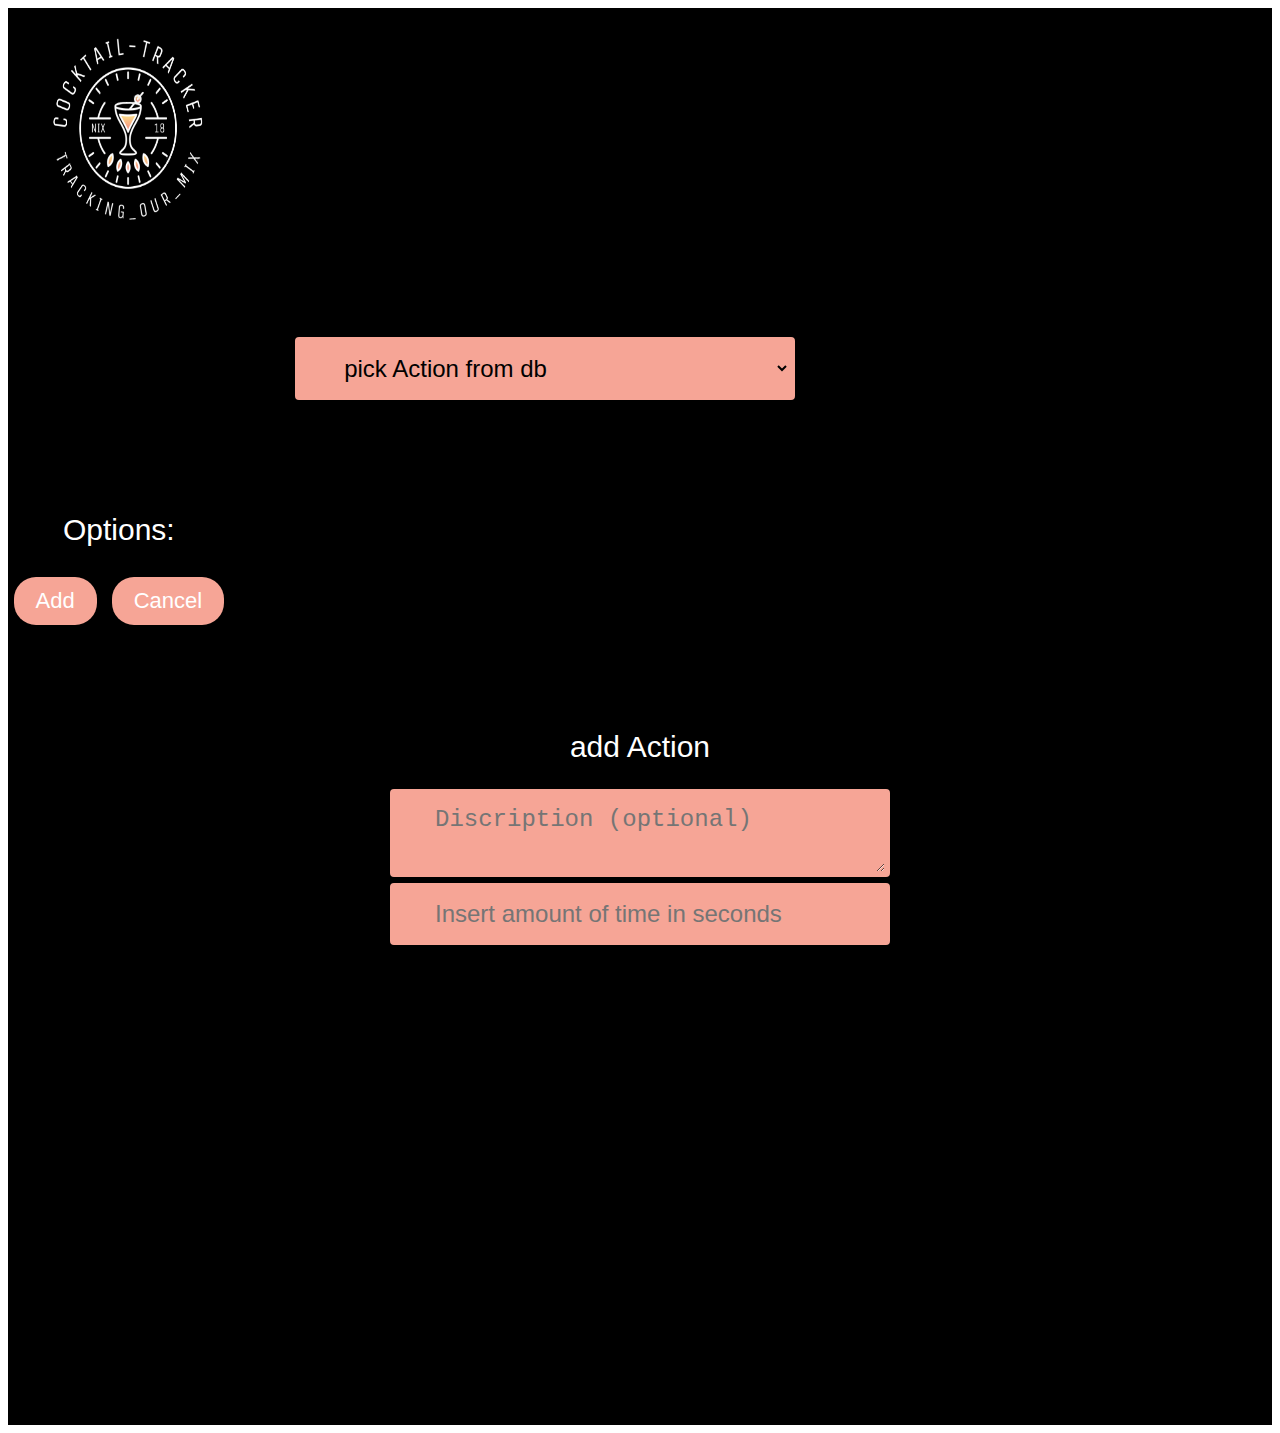
<file: src/main/webapp/addAction.html>
<!DOCTYPE html>
<html lang="en">
<head>
    <meta charset="UTF-8">
    <title>add-Action</title>
    <link rel="stylesheet" href="styling/addAction.css">
    <link rel = "stylesheet" href="styling/managerCreateIngredient.css">
    <link rel="stylesheet"href="styling/layout.css">
    <link rel="stylesheet"href="styling/button.css">
</head>
<body>
<div class ="view_window">
    <section class="Home-img">
        <img src="Pictures/Home_Logo_CocktailTracker.png" alt="CocktailTrackerLogo" width="240" height="240">
    </section>
    <section class="info-add">
        <div class ="input-field">
            <label class ="insert-name">
                <select>
                    <option value="pick ingredient">pick Action from db</option>
                    <option value="shake">shake</option>
                    <option value="twist">twist</option>
                    <option value="stir">stir</option>
                    <option value="pour">pour</option>
                    <option value="squeeze">squeeze</option>
                    <option value="uit">uit</option>
                    <option value="db">db</option>
                    <option value="ophalen">ophalen</option>
                </select>
            </label>
        </div>
    </section>
    <section class="options">
        <div class="container">
            <header>
                <h2 id="options-title" class="section_title">Options:</h2>
            </header>
            <button class ="btn1"type="button">Add</button>
            <button class ="btn1"type="button">Cancel</button>
        </div>
    </section>
    <section class = "create-Description">
        <div class="create-new-content">
            <header>
                <h2 id="create-title" class="section_title">add Action</h2>
            </header>
            <div class="create-new-content-extra">
                <div class="flex1">
                    <div class ="insert-specs">
                        <label class ="insert-specs-container">
                            <textarea placeholder="Discription (optional)"></textarea><br>
                            <input type="text" placeholder="Insert amount of time in seconds"><br>
                        </label>
                    </div>

                </div>
            </div>
        </div>
    </section>

    </section>
</div>

</body>
</html>
</file>
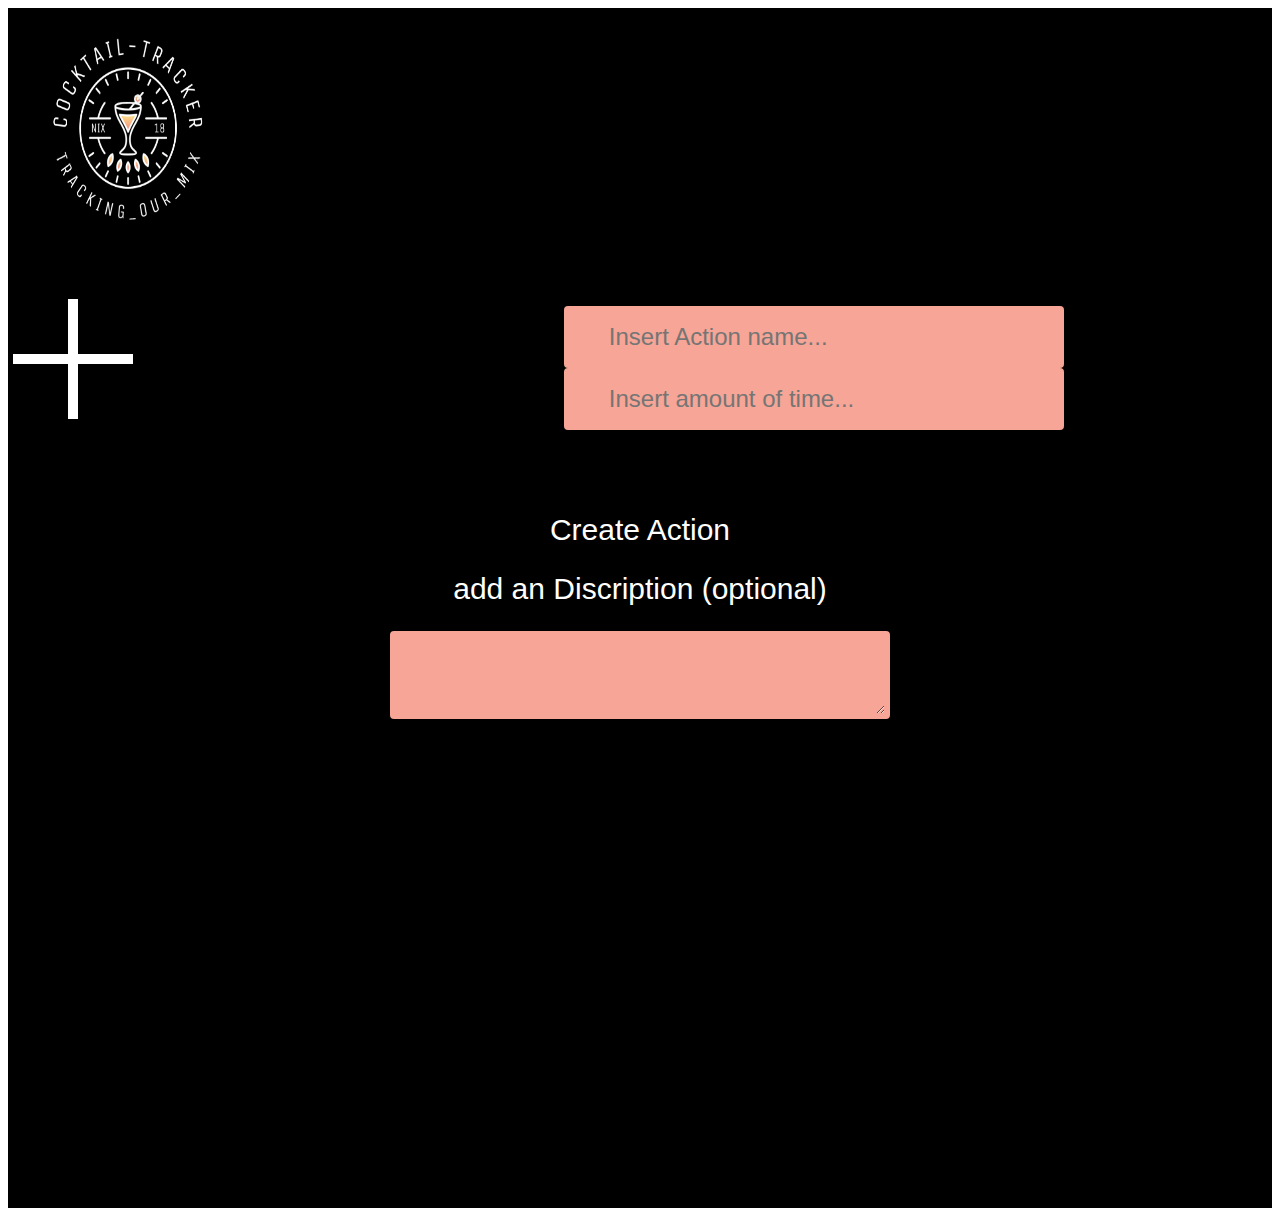
<file: src/main/webapp/createAction.html>
<!DOCTYPE html>
<html lang="en">
<head>
    <meta charset="UTF-8">
    <title>Create-Action</title>
    <link>
    <link rel = "stylesheet" href="styling/managerCreateAction.css">
    <link rel="stylesheet"href="styling/layout.css">
    <link rel="stylesheet"href="styling/button.css">
</head>
<body>
<div class ="view_window">
    <section class="Home-img">
        <img src="Pictures/Home_Logo_CocktailTracker.png" alt="CocktailTrackerLogo" width="240" height="240">
    </section>
    <section class="info-add">
        <div class = "circle-field">
            <div class ="circle"></div><br>
        </div>
        <div class ="input-field">
            <label class ="insert-name">
                <input type="text" placeholder="Insert Action name...">
                <input type="text" placeholder="Insert amount of time...">
            </label>
        </div>
    </section>
    <section class = "create-Description">
        <div class="create-new-content">
            <header>
                <h2 id="create-title" class="section_title">Create Action</h2>
            </header>
            <div class="create-new-content-extra">
                <div class="flex1">
                    <h2>add an Discription (optional)</h2>
                    <textarea type="text"></textarea>
                </div>
            </div>
        </div>
    </section>

    </section>
</div>

</body>
</html>
</file>
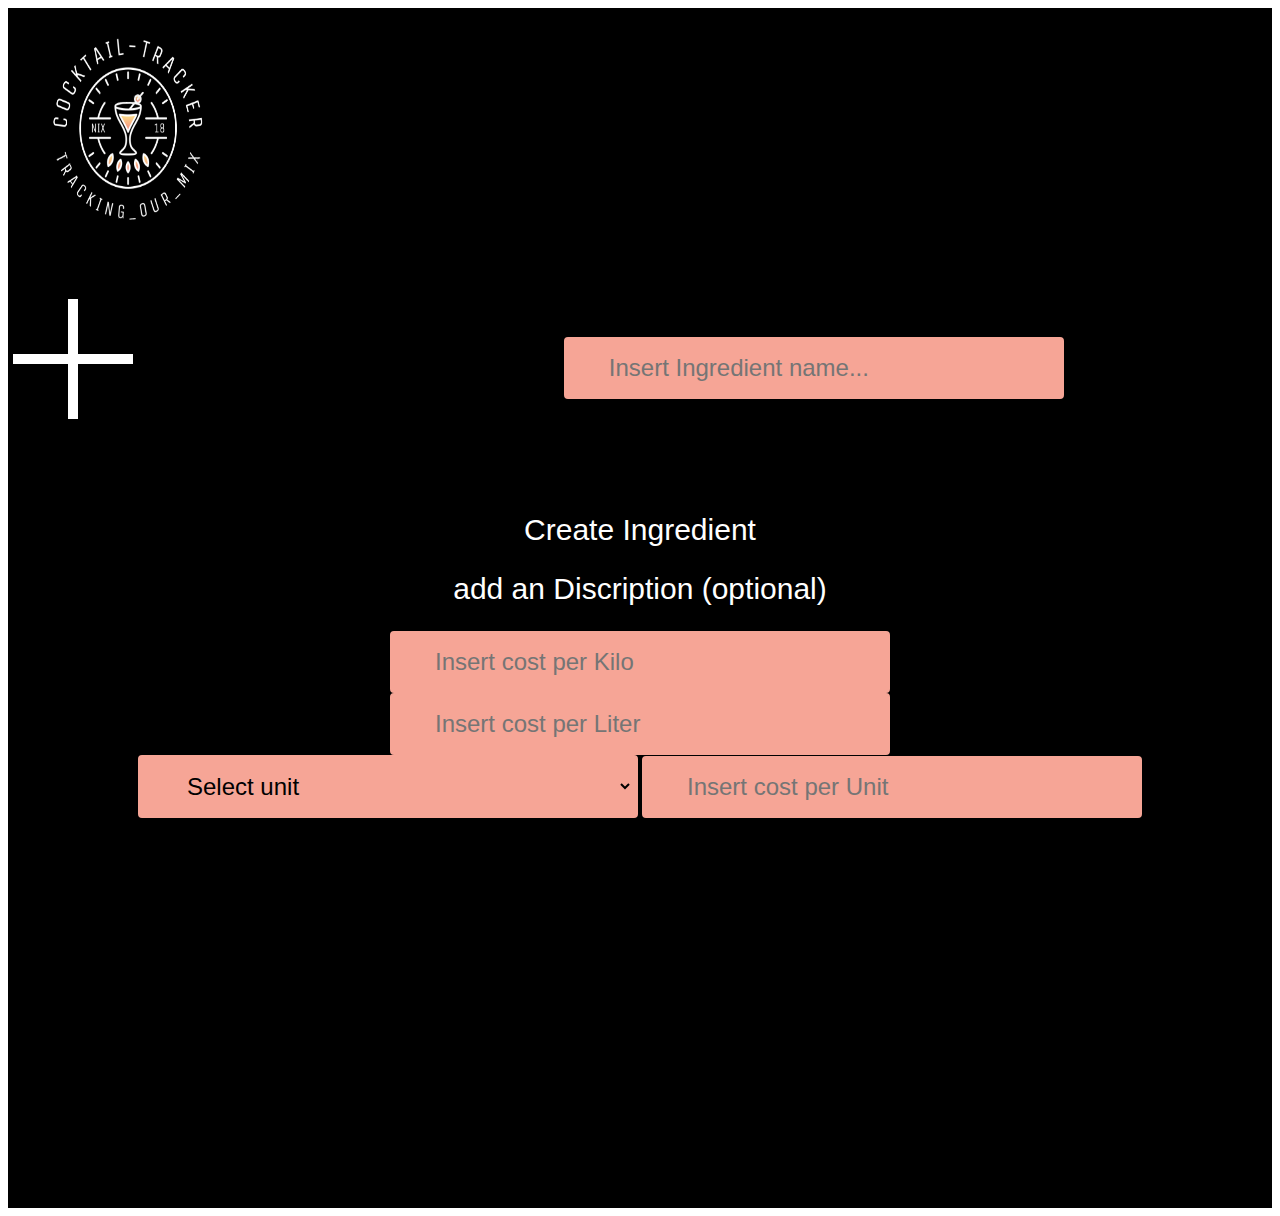
<file: src/main/webapp/createIngredient.html>
<!DOCTYPE html>
<html lang="en">
<head>
    <meta charset="UTF-8">
    <title>Create-Ingredient</title>
    <link>
    <link rel = "stylesheet" href="styling/managerCreateIngredient.css">
    <link rel="stylesheet"href="styling/layout.css">
    <link rel="stylesheet"href="styling/button.css">
</head>
<body>
<div class ="view_window">
    <section class="Home-img">
        <img src="Pictures/Home_Logo_CocktailTracker.png" alt="CocktailTrackerLogo" width="240" height="240">
    </section>
    <section class="info-add">
        <div class = "circle-field">
            <div class ="circle"></div><br>
        </div>
        <div class ="input-field">
            <label class ="insert-name">
                <input type="text" placeholder="Insert Ingredient name...">
            </label>
        </div>
    </section>
    <section class = "create-Description">
        <div class="create-new-content">
            <header>
                <h2 id="create-title" class="section_title">Create Ingredient</h2>
            </header>
            <div class="create-new-content-extra">
                <div class="flex1">
                    <h2>add an Discription (optional)</h2>
                    <div class ="insert-specs">
                        <label class ="insert-specs-container">
                            <input type="text" placeholder="Insert cost per Kilo"><br>
                            <input type="text" placeholder="Insert cost per Liter"><br>
                        </label>
                    </div>
                        <select> <option value="">Select unit</option>
                            <option value="snif">Snif</option>
                            <option value="snif">Zest</option>
                            <option value="Branch">Branch</option>
                            <option value="Bunch">Bunch</option>
                            <option value="Dash">Dash</option>
                            <option value="Teaspoon">Teaspoon</option>
                            <option value="Tablespoon">Tablespoon</option>
                            <option value="Servingspoon">Servingspoon</option>
                            <option value="Part">Part</option>
                            <option value="Quarter">Quarter</option>
                            <option value="Half">Half</option>
                            <option value="Circle slice">Circle slice</option>
                            <option value="Whole">Whole</option>
                            <option value="Shot">Shot</option>
                            <option value="Cup">Cup</option>
                            <option value="Mug">Mug</option>
                            <option value="Bottle">Bottle</option>
                            <option value="Cube">Cube</option>
                        </select>
                    <input type="text" placeholder="Insert cost per Unit"><br>
                </div>
            </div>
        </div>
    </section>

    </section>
</div>

</body>
</html>
</file>
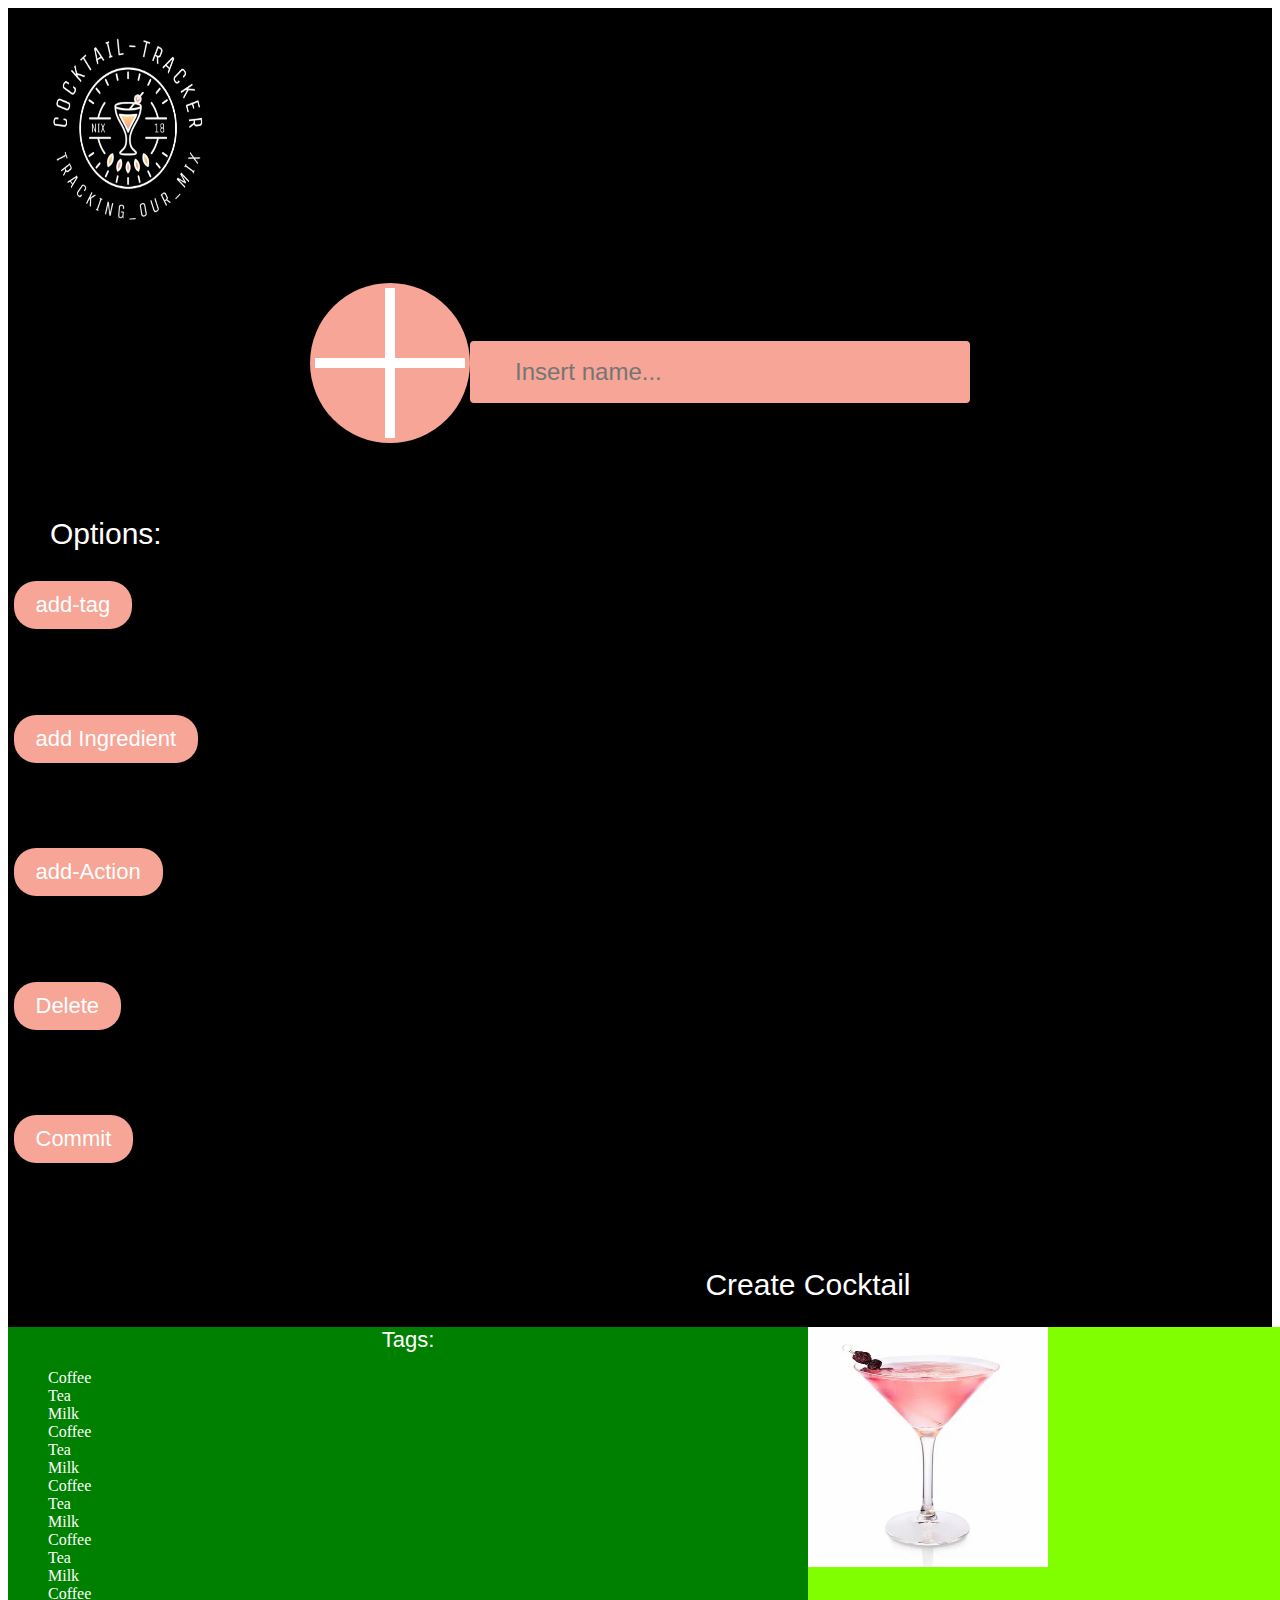
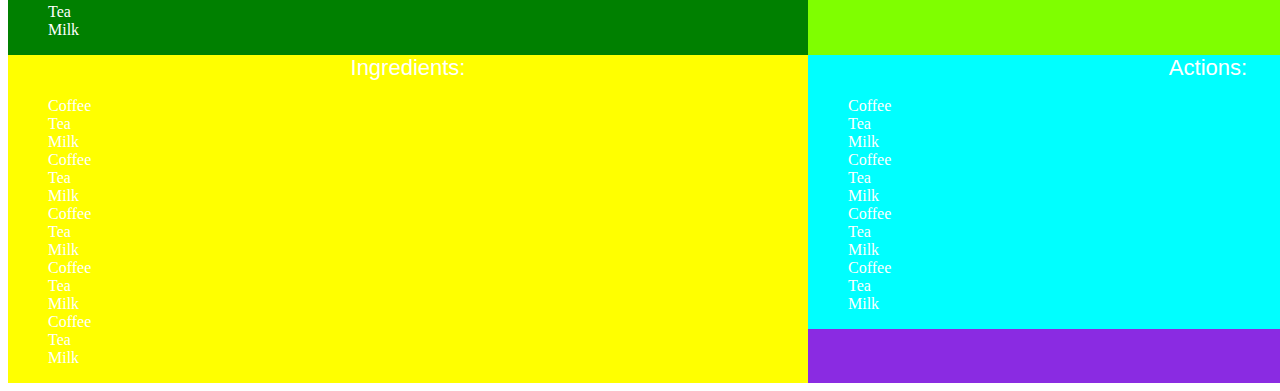
<file: src/main/webapp/createNew.html>
<!DOCTYPE html>
<html lang="en">
<head>
    <meta charset="UTF-8">
    <title>Create-Cocktail</title>
    <link rel="stylesheet"href="styling/managerCreateNew.css">
    <link rel="stylesheet"href="styling/layout.css">
    <link rel="stylesheet"href="styling/button.css">
</head>
<body>
<div class="view_window">
    <section class="Home-img">
        <img src="Pictures/Home_Logo_CocktailTracker.png" alt="CocktailTrackerLogo" width="240" height="240">
    </section>
    <section class="info-add">
        <div class = "circle-field">
            <div class ="circle"></div><br>
        </div>
        <div class ="input-field">
        <label class ="insert-name">
            <input type="text" placeholder="Insert name...">
        </label>
        </div>
    </section>
    <section class="options">
        <div class="container">
            <header>
                <h2 id="options-title" class="section_title">Options:</h2>
            </header>
            <button class ="btn1" id="add-tag" type="button"> add-tag </button><br>
            <button class ="btn1" id="add-Ingredient" type="button"> add Ingredient </button><br>
            <button class ="btn1" id="add-Action" type="button"> add-Action </button><br>
            <button class ="btn1" id="Delete" type="button"> Delete </button><br>
            <button class ="btn1" id="Commit" type="button"> Commit </button><br>
        </div>
    </section>
    <section class = "Create-new">
        <div class="create-new-content">
            <header>
                <h2 id="create-title" class="section_title">Create Cocktail</h2>
            </header>
                <div class="create-new-content-extra">
                    <div class="flex1">
                        <label>Tags:</label>
                        <ul>
                            <li>Coffee</li>
                            <li>Tea</li>
                            <li>Milk</li>
                            <li>Coffee</li>
                            <li>Tea</li>
                            <li>Milk</li>
                            <li>Coffee</li>
                            <li>Tea</li>
                            <li>Milk</li>
                            <li>Coffee</li>
                            <li>Tea</li>
                            <li>Milk</li>
                            <li>Coffee</li>
                            <li>Tea</li>
                            <li>Milk</li>
                        </ul>
                    </div>
                    <div class="flex2">
                    <img src="Pictures/cocktail_hideandfizz.png" alt="Cocktailx" width="240" height="240">
                    </div>
                    <div class="flex3">
                        <label>Ingredients:</label>
                        <ul>
                            <li>Coffee</li>
                            <li>Tea</li>
                            <li>Milk</li>
                            <li>Coffee</li>
                            <li>Tea</li>
                            <li>Milk</li>
                            <li>Coffee</li>
                            <li>Tea</li>
                            <li>Milk</li>
                            <li>Coffee</li>
                            <li>Tea</li>
                            <li>Milk</li>
                            <li>Coffee</li>
                            <li>Tea</li>
                            <li>Milk</li>
                        </ul>
                    </div>
                    <div class = "flex4">
                        <label>Actions:</label>
                        <ul>
                            <li>Coffee</li>
                            <li>Tea</li>
                            <li>Milk</li>
                            <li>Coffee</li>
                            <li>Tea</li>
                            <li>Milk</li>
                            <li>Coffee</li>
                            <li>Tea</li>
                            <li>Milk</li>
                            <li>Coffee</li>
                            <li>Tea</li>
                            <li>Milk</li>
                        </ul>
                    </div>
                </div>
        </div>
    </section>
</div>

</body>
</html>
</file>
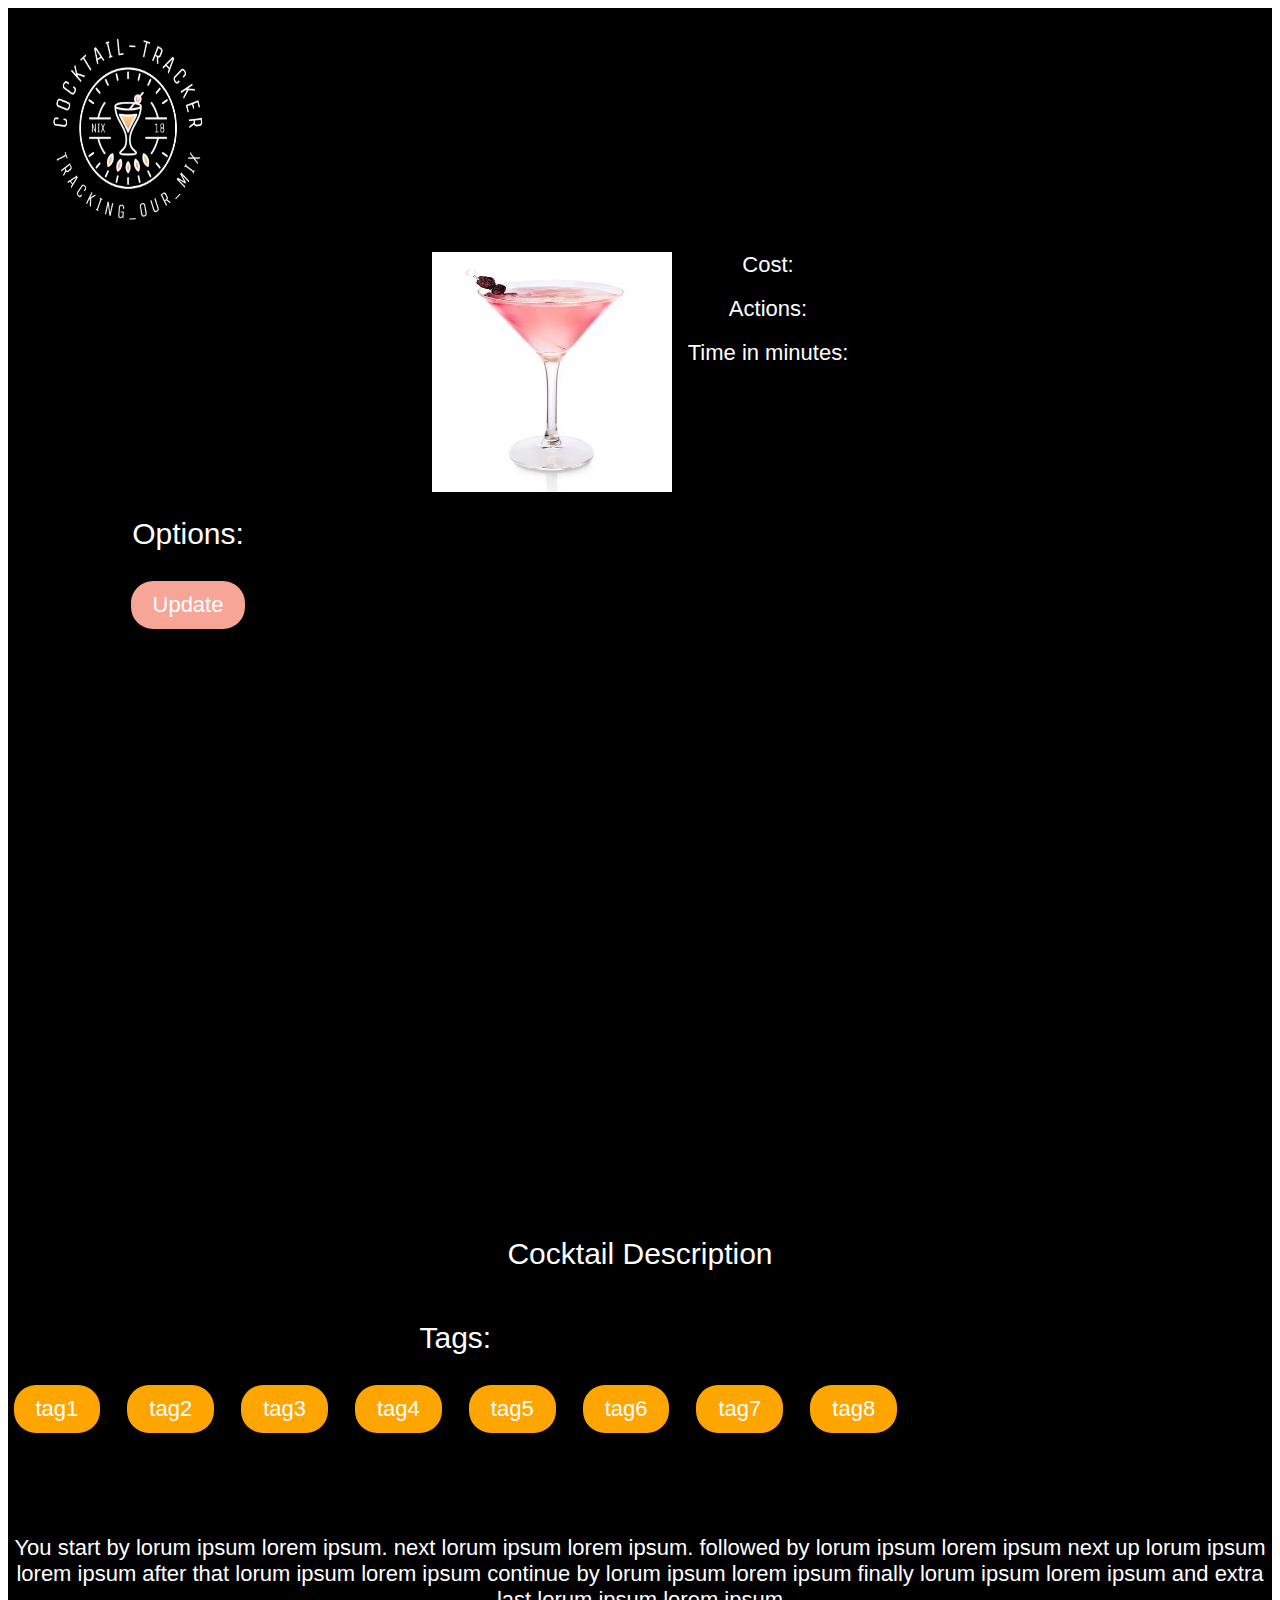
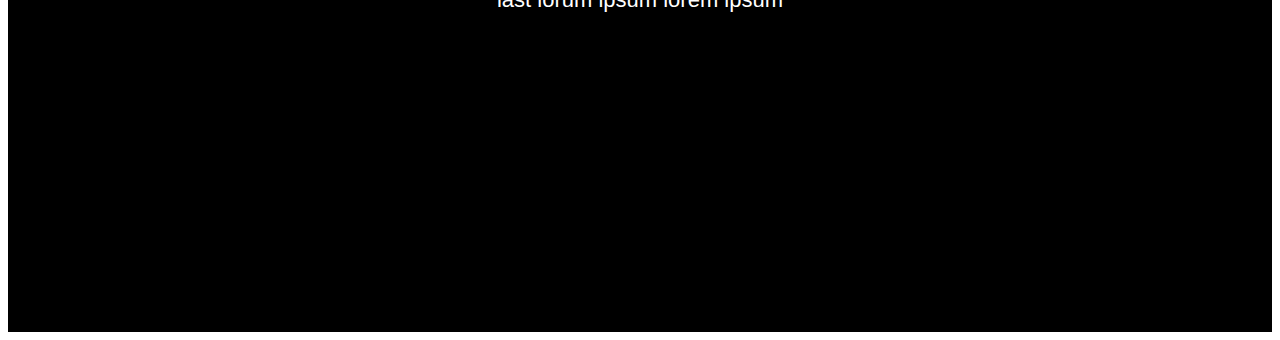
<file: src/main/webapp/managerReadCocktail.html>
<!DOCTYPE html>
<html lang="en">
<head>
    <meta charset="UTF-8">
    <title>Read-cocktail</title>
    <link rel="stylesheet"href="styling/managerReadCocktail.css">
    <link rel="stylesheet"href="styling/layout.css">
    <link rel="stylesheet"href="styling/button.css">

</head>
<body>
<div class="view_window">
    <section class="Home-img">
        <img src="Pictures/Home_Logo_CocktailTracker.png" alt="CocktailTrackerLogo" width="240" height="240">
    </section>
    <section class="Cocktailspecs">
        <img src="Pictures/cocktail_hideandfizz.png" alt="cocktailx" width="240" height="240">
        <div class="format-container">
            <form class = "format">
                <label>Cost:</label><br>
                <label>Actions:</label><br>
                <label>Time in minutes:</label><br>
            </form>
        </div>
    </section>
    <section class="Options">
        <div class="Options-Container">
            <header>
                <h2 id="Options-title" class="section_title">Options:</h2>
            </header>
            <button class ="btn1" id="Update" type="button"> Update </button>
        </div>
    </section>
    <section class="Description">
        <div class="Description-Container">
            <header>
                <h2 id="Description-title" class="section_title">Cocktail Description</h2>
            </header>
            <div class="Description-container-content">
                <nav class="tag-nav">
                    <h2>Tags:</h2>
                    <ul class ="tag-list">
                        <li><button class ="btn2" type="button">tag1</button></li>
                        <li><button class ="btn2" type="button">tag2</button></li>
                        <li><button class ="btn2" type="button">tag3</button></li>
                        <li><button class ="btn2" type="button">tag4</button></li>
                        <li><button class ="btn2" type="button">tag5</button></li>
                        <li><button class ="btn2" type="button">tag6</button></li>
                        <li><button class ="btn2" type="button">tag7</button></li>
                        <li><button class ="btn2" type="button">tag8</button></li>
                    </ul>
                </nav>
            </div>
            <p>You start by lorum ipsum lorem ipsum.
                next  lorum ipsum lorem ipsum.
                followed by  lorum ipsum lorem ipsum
                next up  lorum ipsum lorem ipsum
                after that  lorum ipsum lorem ipsum
                continue by  lorum ipsum lorem ipsum
                finally  lorum ipsum lorem ipsum
                and extra last  lorum ipsum lorem ipsum
            </p>
        </div>
    </section>
</div>
</body>
</html>
</file>
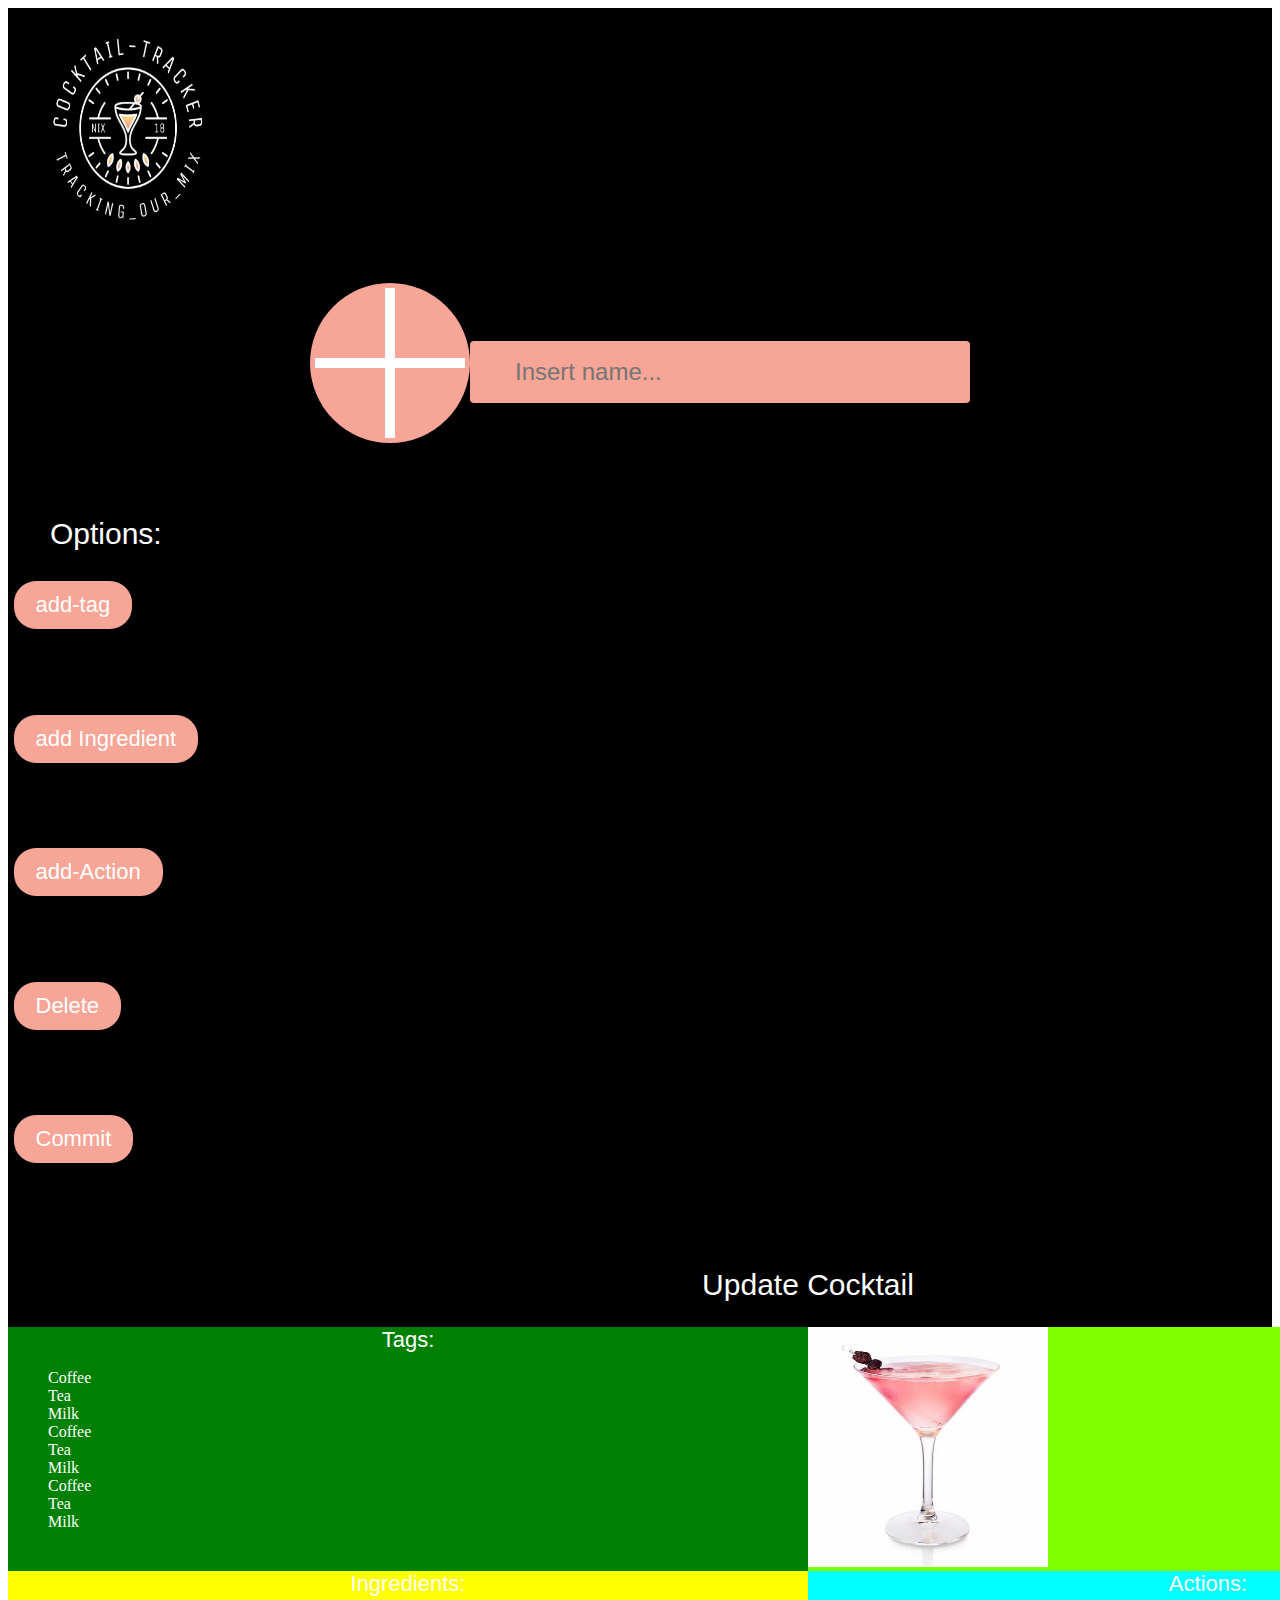
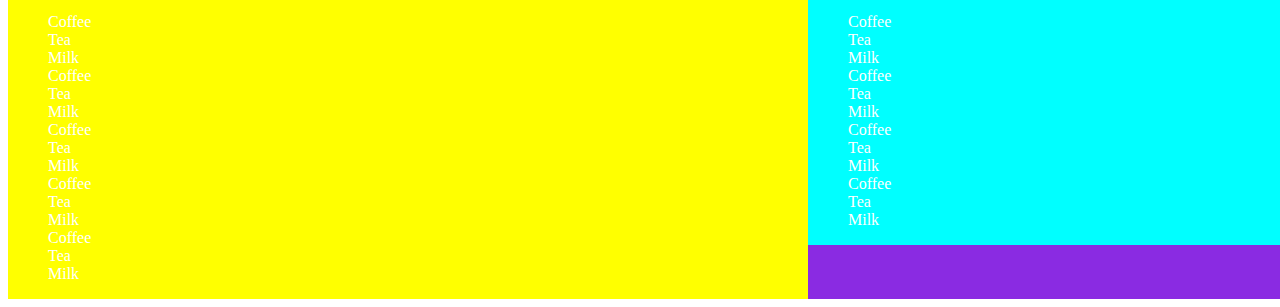
<file: src/main/webapp/updateCocktail.html>
<!DOCTYPE html>
<html lang="en">
<head>
    <meta charset="UTF-8">
    <title>Update-Cocktail</title>
    <link rel="stylesheet"href="styling/managerCreateNew.css">
    <link rel="stylesheet"href="styling/layout.css">
    <link rel="stylesheet"href="styling/button.css">
</head>
<body>
<div class="view_window">
    <section class="Home-img">
        <img src="Pictures/Home_Logo_CocktailTracker.png" alt="CocktailTrackerLogo" width="240" height="240">
    </section>
    <section class="info-add">
        <div class = "circle-field">
            <div class ="circle"></div><br>
        </div>
        <div class ="input-field">
            <label class ="insert-name">
                <input type="text" placeholder="Insert name...">
            </label>
        </div>
    </section>
    <section class="options">
        <div class="container">
            <header>
                <h2 id="options-title" class="section_title">Options:</h2>
            </header>
            <button class ="btn1" id="add-tag" type="button"> add-tag </button><br>
            <button class ="btn1" id="add-Ingredient" type="button"> add Ingredient </button><br>
            <button class ="btn1" id="add-Action" type="button"> add-Action </button><br>
            <button class ="btn1" id="Delete" type="button"> Delete </button><br>
            <button class ="btn1" id="Commit" type="button"> Commit </button><br>
        </div>
    </section>
    <section class = "Create-new">
        <div class="create-new-content">
            <header>
                <h2 id="create-title" class="section_title">Update Cocktail</h2>
            </header>
            <div class="create-new-content-extra">
                <div class="flex1">
                    <label>Tags:</label>
                    <ul>
                        <li>Coffee</li>
                        <li>Tea</li>
                        <li>Milk</li>
                        <li>Coffee</li>
                        <li>Tea</li>
                        <li>Milk</li>
                        <li>Coffee</li>
                        <li>Tea</li>
                        <li>Milk</li>
                    </ul>
                </div>
                <div class="flex2">
                    <img src="Pictures/cocktail_hideandfizz.png" alt="Cocktailx" width="240" height="240">
                </div>
                <div class="flex3">
                    <label>Ingredients:</label>
                    <ul>
                        <li>Coffee</li>
                        <li>Tea</li>
                        <li>Milk</li>
                        <li>Coffee</li>
                        <li>Tea</li>
                        <li>Milk</li>
                        <li>Coffee</li>
                        <li>Tea</li>
                        <li>Milk</li>
                        <li>Coffee</li>
                        <li>Tea</li>
                        <li>Milk</li>
                        <li>Coffee</li>
                        <li>Tea</li>
                        <li>Milk</li>
                    </ul>
                </div>
                <div class = "flex4">
                    <label>Actions:</label>
                    <ul>
                        <li>Coffee</li>
                        <li>Tea</li>
                        <li>Milk</li>
                        <li>Coffee</li>
                        <li>Tea</li>
                        <li>Milk</li>
                        <li>Coffee</li>
                        <li>Tea</li>
                        <li>Milk</li>
                        <li>Coffee</li>
                        <li>Tea</li>
                        <li>Milk</li>
                    </ul>
                </div>
            </div>
        </div>
    </section>
</div>

</body>
</html>
</file>
<file: src/main/webapp/styling/addAction.css>
textarea{
    width: 500px;
    box-sizing: border-box;
    border: var(--secondary-Orange);
    border-radius: 4px;
    font-size: 24px;
    background-color: var(--secondary-Orange);
    background-position: 10px 10px;
    background-repeat: no-repeat;
    padding: 12px 20px 12px 40px;
    transition: width 0.4s ease-in-out;
    border: var(--secondary-Orange);
    border: 5px solid var(--secondary-Orange);
}
</file>
<file: src/main/webapp/styling/managerCreateIngredient.css>
.Home-img{
    background-color: var(--primary-black);
    width: 40%;
    height: 240px;
    display:flex;
    align-items: center;
    justify-content: center;
}
.info-add{
    background-color: var(--primary-black);
    width: 85%;
    height: 240px;
    display:flex;
    align-items: center;
    justify-content: center;
}
.circle-field{
    width: 50%;
}
.input-field{
    width:50%;
}

.circle {
    border-radius: 50%;
    width: 130px;
    height: 130px;
    background-color: var(--primary-black);
    position:relative;
}
.circle::after {
    content: " ";
    position: absolute;
    display: block;
    background-color: white;
    height: 10px;
    margin-top: -5px;
    top: 50%;
    left: 5px;
    right: 5px;
    z-index: 9;
}
.circle::before {
    content: " ";
    position: absolute;
    display: block;
    background-color: white;
    width: 10px;
    margin-left: -5px;
    left: 50%;
    top: 5px;
    bottom: 5px;
    z-index: 9;
}
.create-Description{
    background-color: var(--primary-black);
    width: 100%;
    height: 720px;
    justify-content: center;
    text-align: center;
}
.insert-name [type=text]{
    width: 500px;
    box-sizing: border-box;
    border: var(--secondary-Orange);
    border-radius: 4px;
    font-size: 24px;
    background-color: var(--secondary-Orange);
    background-position: 10px 10px;
    background-repeat: no-repeat;
    padding: 12px 20px 12px 40px;
    transition: width 0.4s ease-in-out;
    border: var(--secondary-Orange);
    border: 5px solid var(--secondary-Orange);
}
.insert-name [type=text]:focus{
    width: 100%;
    border: solid var(--secondary-Orange);
}
Input[type=text]{
    width: 500px;
    box-sizing: border-box;
    border: var(--secondary-Orange);
    border-radius: 4px;
    font-size: 24px;
    background-color: var(--secondary-Orange);
    background-position: 10px 10px;
    background-repeat: no-repeat;
    padding: 12px 20px 12px 40px;
    transition: width 0.4s ease-in-out;
    border: var(--secondary-Orange);
    border: 5px solid var(--secondary-Orange);
}
Input[type=text]:focus{
    width: 100%;
    border: var(--secondary-Orange);
}
select{
    width: 500px;
    box-sizing: border-box;
    border: var(--secondary-Orange);
    border-radius: 4px;
    font-size: 24px;
    background-color: var(--secondary-Orange);
    background-position: 10px 10px;
    background-repeat: no-repeat;
    padding: 12px 20px 12px 40px;
    transition: width 0.4s ease-in-out;
    border: var(--secondary-Orange);
    border: 5px solid var(--secondary-Orange);
}
</file>
<file: src/main/webapp/styling/layout.css>
:root{
    --primary-black:#000000;
    --secondary-black:232931;
    --primary-Orange:#ffa500;
    --secondary-Orange:#f6a596;
    --primary-text-color:#fff;

    --spacing: 1rem;
    --spacing-large:2rem;
    --spacing-small:0.5;

}
h2{
    font-family: 'Raedex Pro',sans-serif;
    font-size: 30px;
    font-weight: 100;
    text-align: center;
    color: white;
}
label{
    font-family: 'Raedex Pro',sans-serif;
    font-size: 22px;
    font-weight: 100;
    text-align: center;
    color: white;
    display:block;
}
ul {
    list-style: none;
    color: white;
}

ul li::before{
    content: none;
    color: white;
    font-weight: bold;
    display: inline-block;
    width: 12em;
    margin-left: -12em;
}
/*@media only screen and(max-width: 1440px) and (min-width: 400px){*/

/*}*/
.view_window {
    display: flex;
    flex-wrap: wrap;
    background-color: black;
}
.Home-img{
    background-color:var(--primary-black);
    width: 240px;
    heigth: 240px;
}
Input[type=text]{
    width: 500px;
    box-sizing: border-box;
    border: var(--secondary-Orange);
    border-radius: 4px;
    font-size: 24px;
    background-color: var(--secondary-Orange);
    background-position: 10px 10px;
    background-repeat: no-repeat;
    padding: 12px 20px 12px 40px;
    transition: width 0.4s ease-in-out;
    border: var(--secondary-Orange);
    border: 5px solid var(--secondary-Orange);
}
Input[type=text]:focus{
    width: 100%;
    border: solid var(--secondary-Orange);
}
/*section{*/
/*    background-color: black;*/
/*}*/
</file>
<file: src/main/webapp/styling/button.css>
.btn1{
    font-size: 22px;
    font-family: 'Readex Pro',sans-serif;
    color:white;
    padding:0.5em 1em;
    margin:0.25em;
    border-radius:1em;
    border: none;
    outline: none;
    background: var(--secondary-Orange);
    cursor:pointer;
    margin-bottom: 80px;
}
.btn1:hover{
    background-color: var(--primary-Orange);
}
.btn2{
    font-size: 22px;
    font-family: 'Readex Pro',sans-serif;
    color:white;
    padding:0.5em 1em;
    margin:0.25em;
    border-radius:1em;
    border: none;
    outline: none;
    background: var(--primary-Orange);
    cursor:pointer;
    margin-bottom: 80px;
}
.btn2:hover{
    background-color: var(--secondary-Orange)
}
</file>
<file: src/main/webapp/styling/managerCreateAction.css>
.Home-img{
    background-color: var(--primary-black);
    width: 40%;
    height: 240px;
    display:flex;
    align-items: center;
    justify-content: center;
}
.info-add{
    background-color: var(--primary-black);
    width: 85%;
    height: 240px;
    display:flex;
    align-items: center;
    justify-content: center;
}
.circle-field{
    width: 50%;
}
.input-field{
    width:50%;
}

.circle {
    border-radius: 50%;
    width: 130px;
    height: 130px;
    background-color: var(--primary-black);
    position:relative;
}
.circle::after {
    content: " ";
    position: absolute;
    display: block;
    background-color: white;
    height: 10px;
    margin-top: -5px;
    top: 50%;
    left: 5px;
    right: 5px;
    z-index: 9;
}
.circle::before {
    content: " ";
    position: absolute;
    display: block;
    background-color: white;
    width: 10px;
    margin-left: -5px;
    left: 50%;
    top: 5px;
    bottom: 5px;
    z-index: 9;
}
.create-Description{
    background-color: var(--primary-black);
    width: 100%;
    height: 720px;
    justify-content: center;
    text-align: center;
}
.insert-name [type=text]{
    width: 500px;
    box-sizing: border-box;
    border: var(--secondary-Orange);
    border-radius: 4px;
    font-size: 24px;
    background-color: var(--secondary-Orange);
    background-position: 10px 10px;
    background-repeat: no-repeat;
    padding: 12px 20px 12px 40px;
    transition: width 0.4s ease-in-out;
    border: var(--secondary-Orange);
    border: 5px solid var(--secondary-Orange);
}
.insert-name [type=text]:focus{
    width: 100%;
    border: solid var(--secondary-Orange);
}
textarea{
    width: 500px;
    box-sizing: border-box;
    border: var(--secondary-Orange);
    border-radius: 4px;
    font-size: 24px;
    background-color: var(--secondary-Orange);
    background-position: 10px 10px;
    background-repeat: no-repeat;
    padding: 12px 20px 12px 40px;
    transition: width 0.4s ease-in-out;
    border: var(--secondary-Orange);
    border: 5px solid var(--secondary-Orange);
}
.insert-name [type=text]:focus{
    width: 100%;
    border: solid var(--secondary-Orange);
</file>
<file: src/main/webapp/styling/managerCreateNew.css>
.info-add{
    width: 1560px;
    height: 240px;
    display:flex;
    align-items: center;
    justify-content: center;
}
.info-add-container{
    align-items: center;
}
.options{
    display:flex;
}
.create_title{
    justify-content: center;
}
.create-new-content-extra{
    background-color: blueviolet;
    display:flex;
    flex-wrap:wrap;
    width:1600px
}
.flex1{
    background-color: green;
    width:50%;
}
.flex2{
    background-color: chartreuse;
    width:50%;

}
.flex3{
    background-color: yellow;
    width:50%;
    height: 100%;
}
.flex4{
    background-color: aqua;
    width: 50%;
    height: 100%;
}

.circle {
    border-radius: 50%;
    width: 160px;
    height: 160px;
    background-color: var(--secondary-Orange);
    position:relative;
}
.circle::after {
    content: " ";
    position: absolute;
    display: block;
    background-color: white;
    height: 10px;
    margin-top: -5px;
    top: 50%;
    left: 5px;
    right: 5px;
    z-index: 9;
}
.circle::before {
    content: " ";
    position: absolute;
    display: block;
    background-color: white;
    width: 10px;
    margin-left: -5px;
    left: 50%;
    top: 5px;
    bottom: 5px;
    z-index: 9;
}
</file>
<file: src/main/webapp/styling/managerReadCocktail.css>
label{
    font-family: 'Raedex Pro',sans-serif;
    font-size: 22px;
    font-weight: 100;
    text-align: center;
    color: white;
}
.Home-img{
    background-color:var(--primary-black);
    width: 240px;
    heigth: 240px;
}
.Cocktailspecs{
    background-color: var(--primary-black);
    justify-content: center;
    width: 1560px;
    height: 240px;
    display:flex;
    gap:1rem;
    margin:0;
    padding:0;
}
.format-container{
    justify-content: center;
}
.Options{
    background-color: var(--primary-black);
    width:360px;
    height: 720px;
    text-align: center;
}
.Options-Container{
    justify-content: center;
}

.Description{
    background-color: var(--primary-black);
    width: 1480px;
    height: 720px;
}
.Description-Container{
    justify-content: center;
}
.Description-container-content{
    display:flex;
}
.section_title{
    justify-content: center;
}
.tag-nav{

}
.tag-list{
    display:flex;
    flex-wrap:wrap;
    gap:1rem;

    margin: 0;
    padding: 0;
    list-style:none;
}
.tag-list li{
    flex-grow: 1;
    flex-shrink: 1;
}
p{
    font-family: 'Raedex Pro',sans-serif;
    font-size: 22px;
    font-weight: 100;
    text-align: center;
    color: white;
}
</file>
